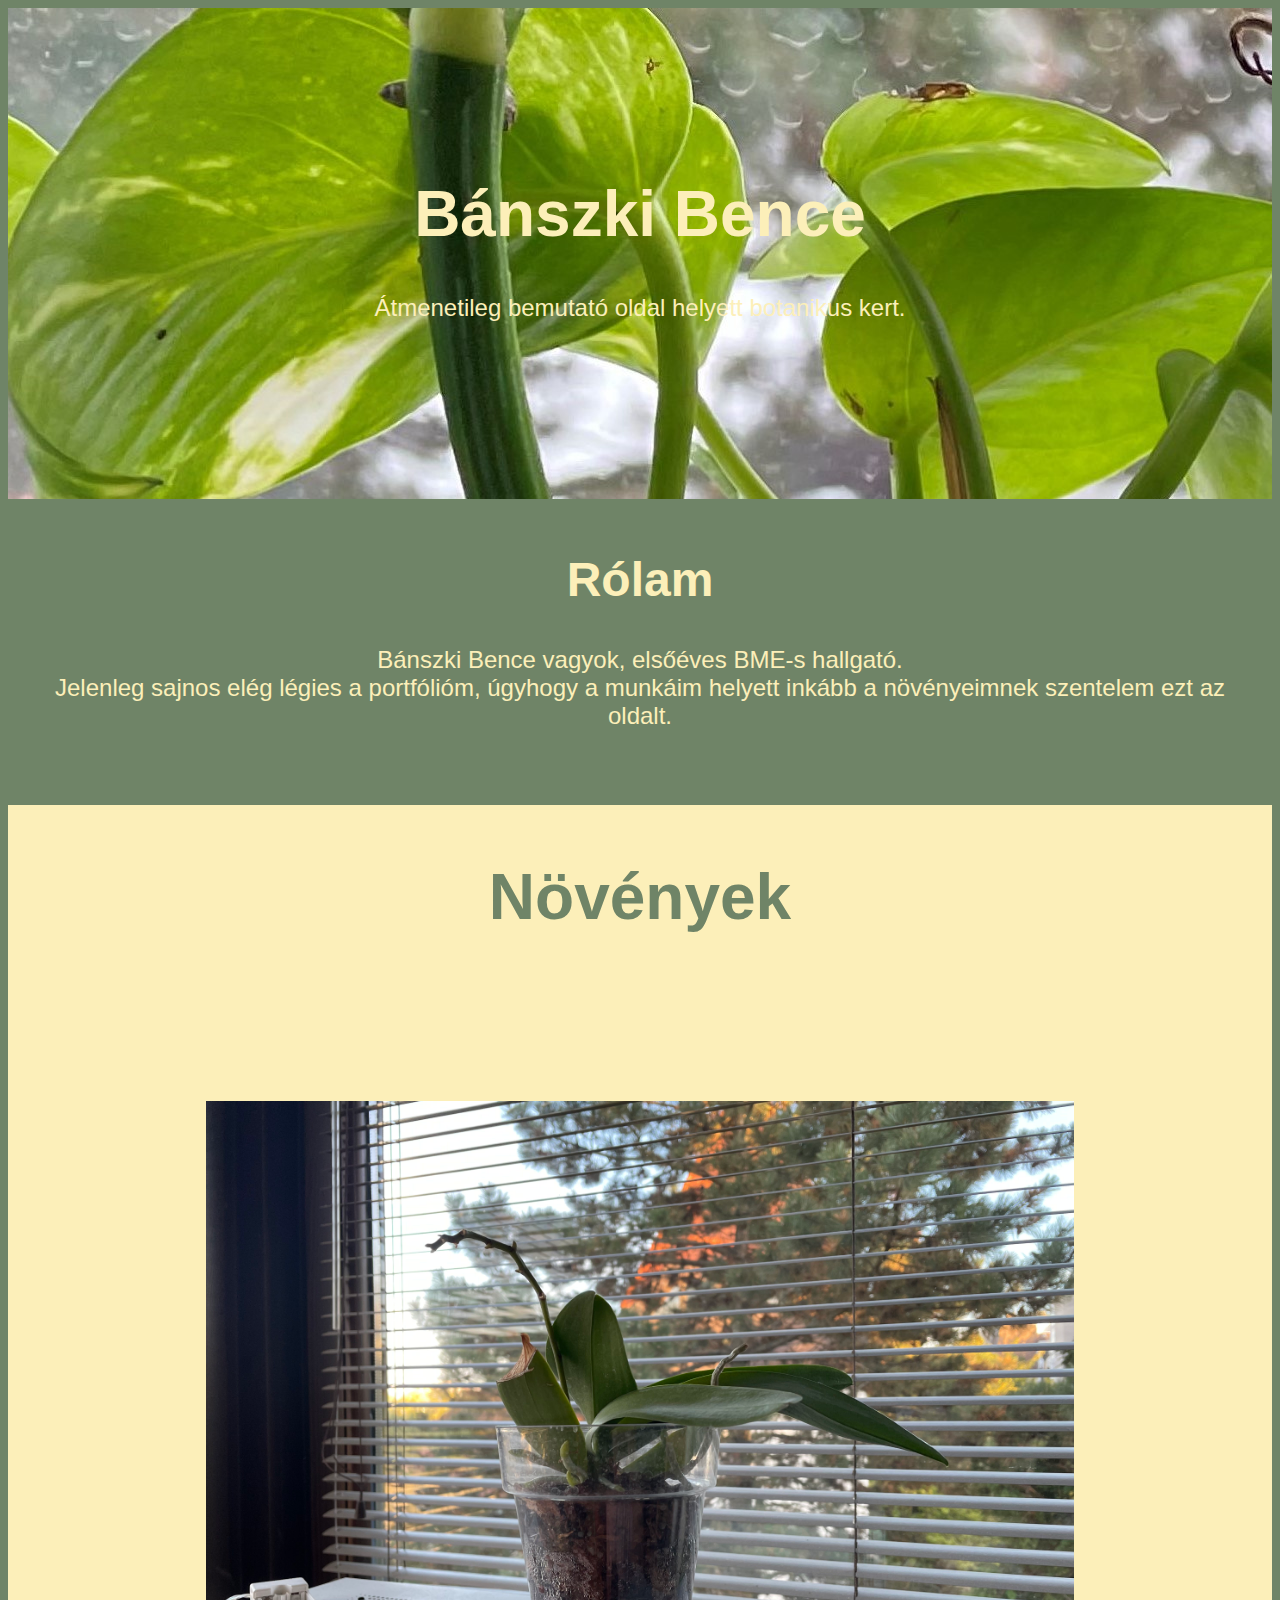
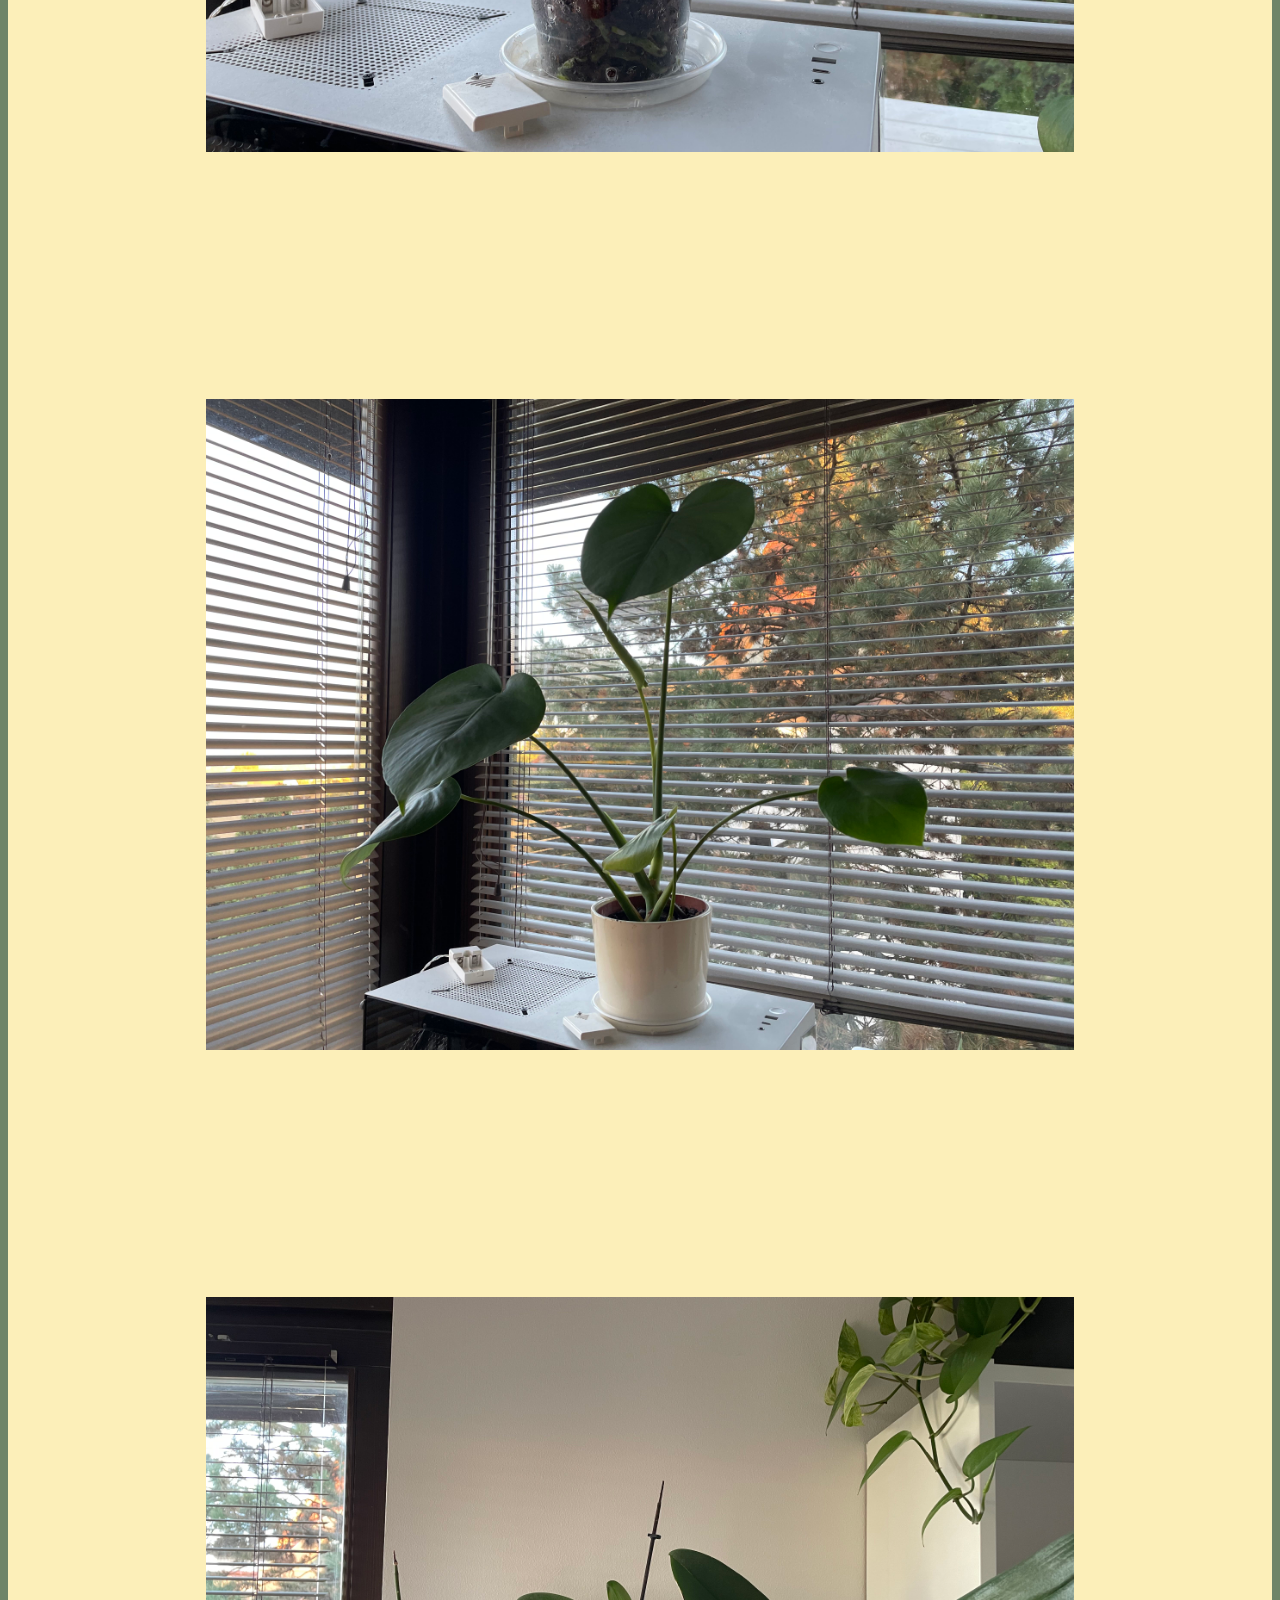
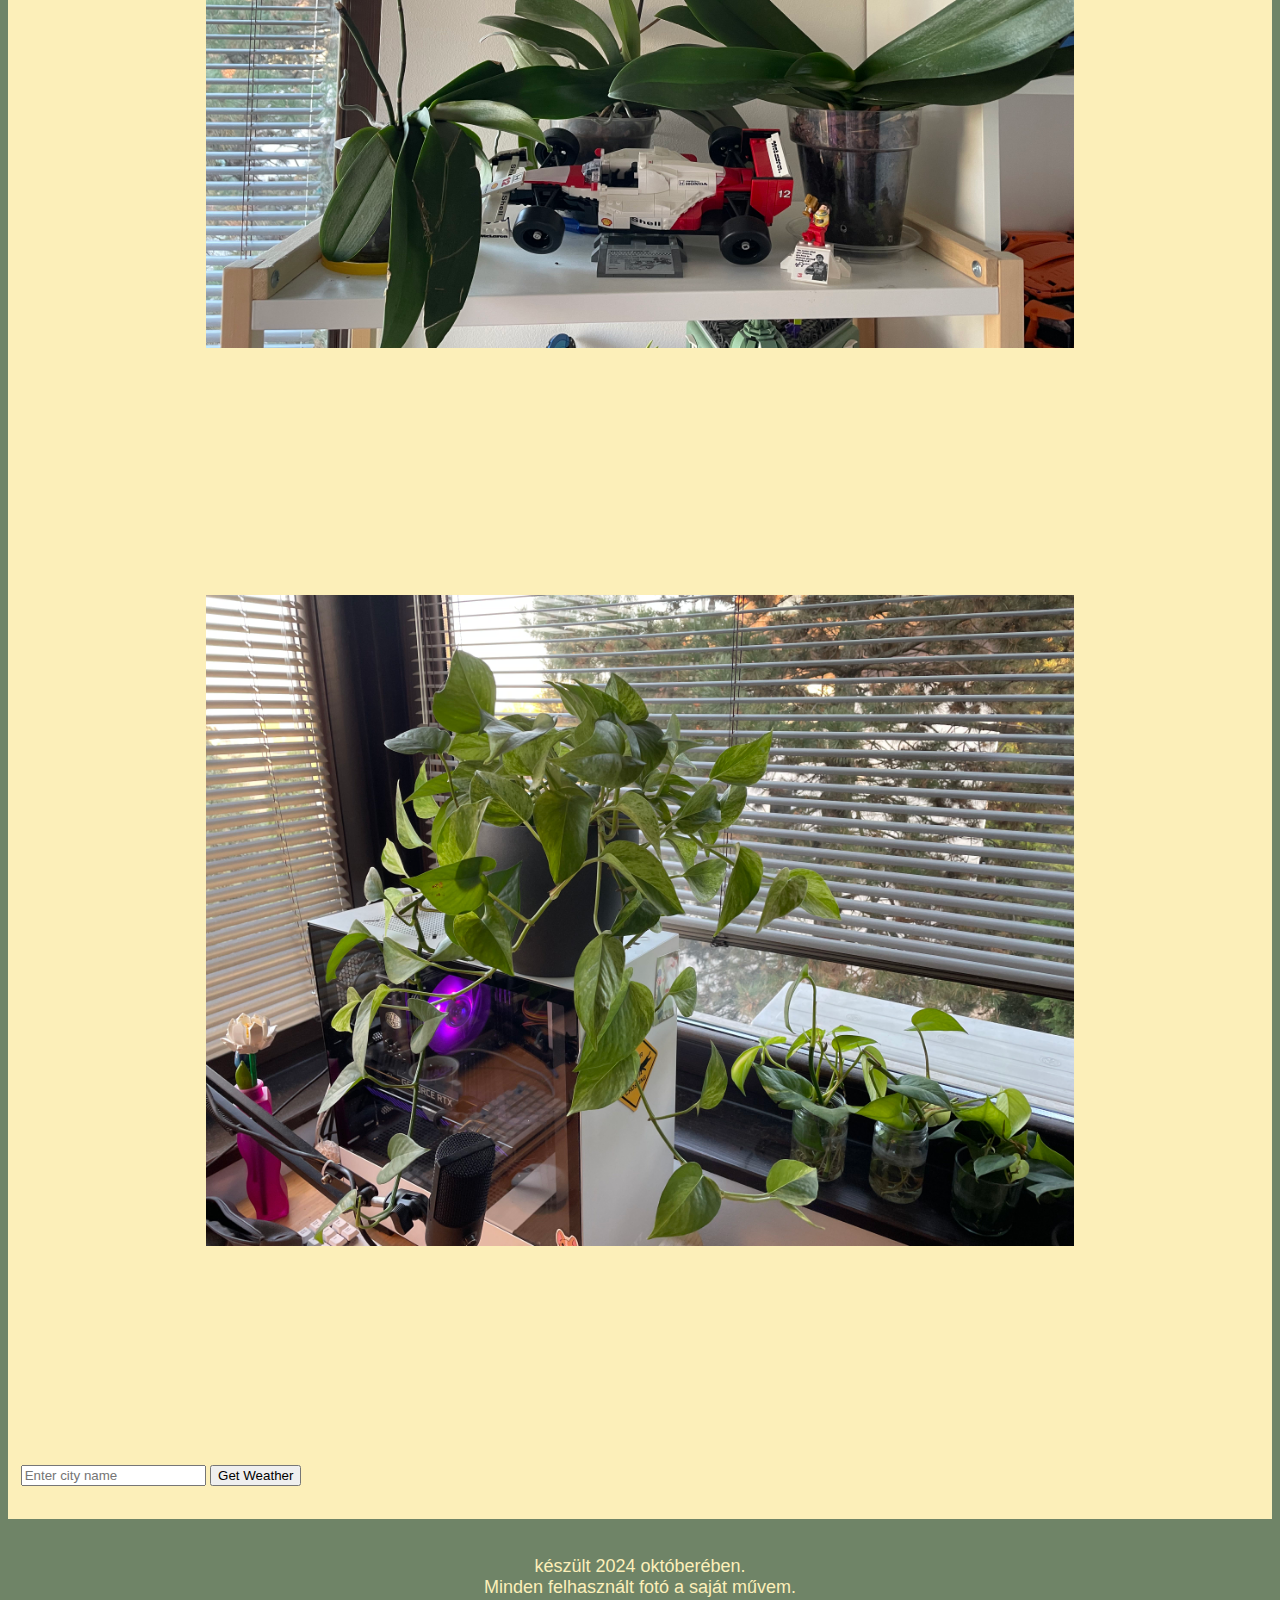
<file: index.html>
<!doctype html>
<html lang="hu">
<head>
    <link rel="stylesheet" href="index.css">
    <title>Bánszki Bence</title>
    <meta charset="UTF-8"/>
    <meta name="viewport" content="width=device-width, initial-scale=1.0">
    <meta http-equiv="X-UA-Compatible" content="IE=edge">
</head>

    <body>
        <section class="header">
            <h1>Bánszki Bence</h1>
            <p>Átmenetileg bemutató oldal helyett botanikus kert.</p>
        </section>
        
        <section class="section2"> 
        <h2>Rólam</h2>
        <p>Bánszki Bence vagyok, elsőéves BME-s hallgató. <br> Jelenleg sajnos elég légies a portfólióm, úgyhogy a munkáim helyett inkább a növényeimnek szentelem ezt az oldalt.</p>
        </section>

        <section class="section">
            <h1>Növények</h1>
            <div class="foto">

            <img src="IMG_2666.jpg" alt="Phalaenopsis">
            
            <img src="IMG_2667.jpg" alt="Könnyezőpálma">

            <img src="IMG_2668.jpg" alt="Phalaenopsis">

            <img src="IMG_2669.jpg" alt="Szobai futóka">
            </div>
        </section>

       

        <section class="section"> 
            
            <input type="text" id="city" placeholder="Enter city name">

            <button id="getWeather">Get Weather</button>

            <div id="weather"></div>
            <script src="script.js"></script>
        </section>

        <footer>
            <p>készült 2024 októberében. <br> Minden felhasznált fotó a saját művem.
            </p>
        </footer>

    </body>
    
</html>
</file>
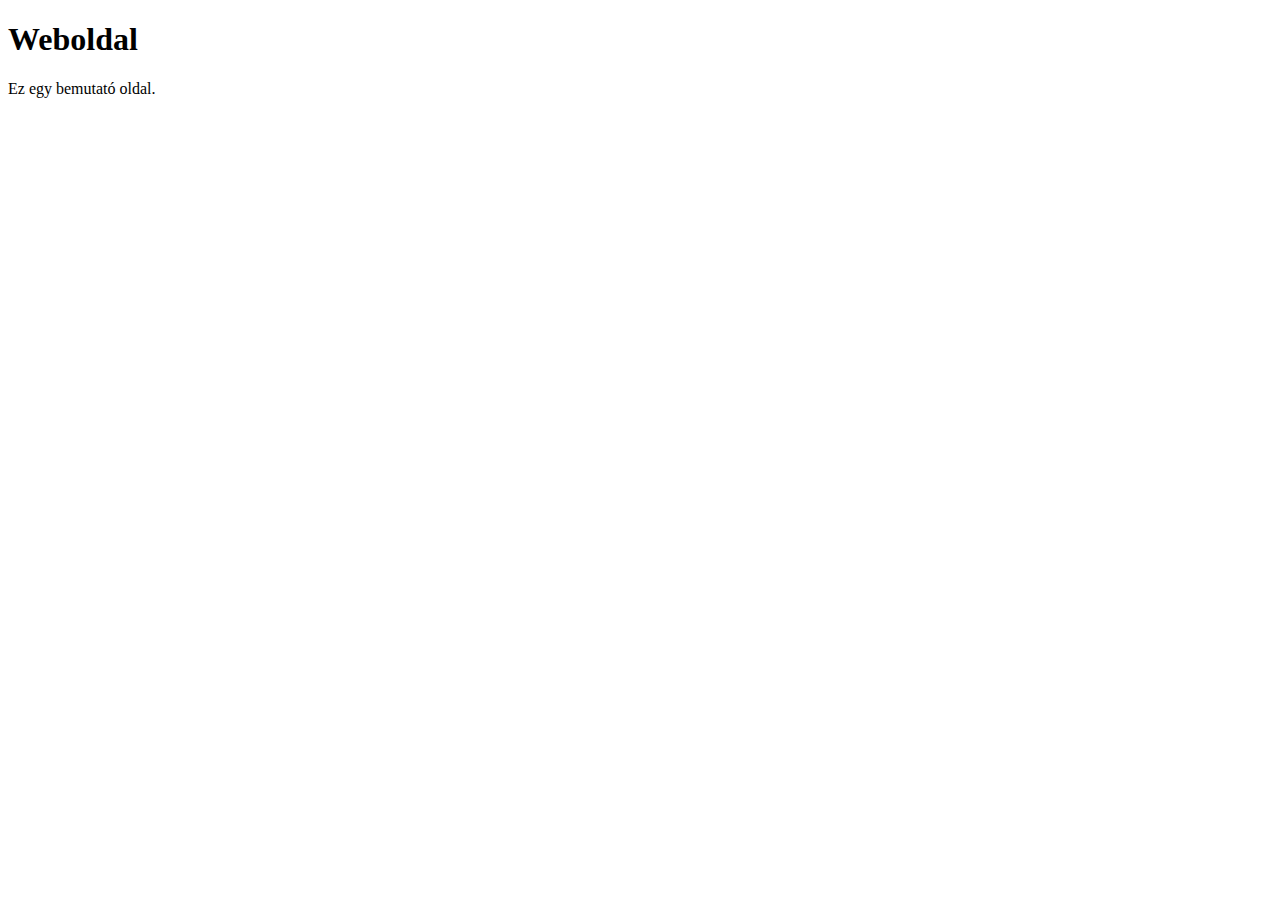
<file: home.html>
<!doctype html>
<html lang="hu">
<head>

</head>

    <body>
        <div class="header">
            <h1>Weboldal</h1>
            <p>Ez egy bemutató oldal.</p>
        </div>
    </body>
    
</html>
</file>
<file: index.css>
body
{
    background-color: rgb(111, 132, 103);
    font-family: Arial, Helvetica, sans-serif;
}
.header
{
    background: rgb(111, 132, 103);
    color: rgb(252, 239, 185);
    padding: 10%;
    background-image: url(IMG_2560.jpg);
    
    
}

#weather { margin-top: 20px; }

.section
{
    background-color:rgb(252, 239, 185);
    padding: 1%;
    color: rgb(111, 132, 103);
    align-items: center;
    
    
}
.section2
{
    color: rgb(252, 239, 185);
    padding: 1%;
    align-items: center;
    
}
.foto { 
    display: flex;
    align-items: center;
    flex-direction:column;
    margin-bottom: 70px;
    justify-content: space-around;
  }
  
.foto img
{
    height: auto;
    width: 70%;
    margin: 10%;
    align-items: center;
}

h1
{
    font-size: 400%;
    text-align: center;
}

h2
{
    font-size: 300%;
    text-align: center;
    color: rgb(252, 239, 185);
}


p
{
    text-align: center;
    font-size: 150%;
    
    margin-bottom: 5%;
}

figcaption
{
    text-align: center;
    color: rgb(111, 132, 103);
}

footer
{
    text-align: center;
    font-size: 75%;
    color: rgb(252, 239, 185);
    margin-top: 3%;
    margin-bottom: 3%;
}
</file>
